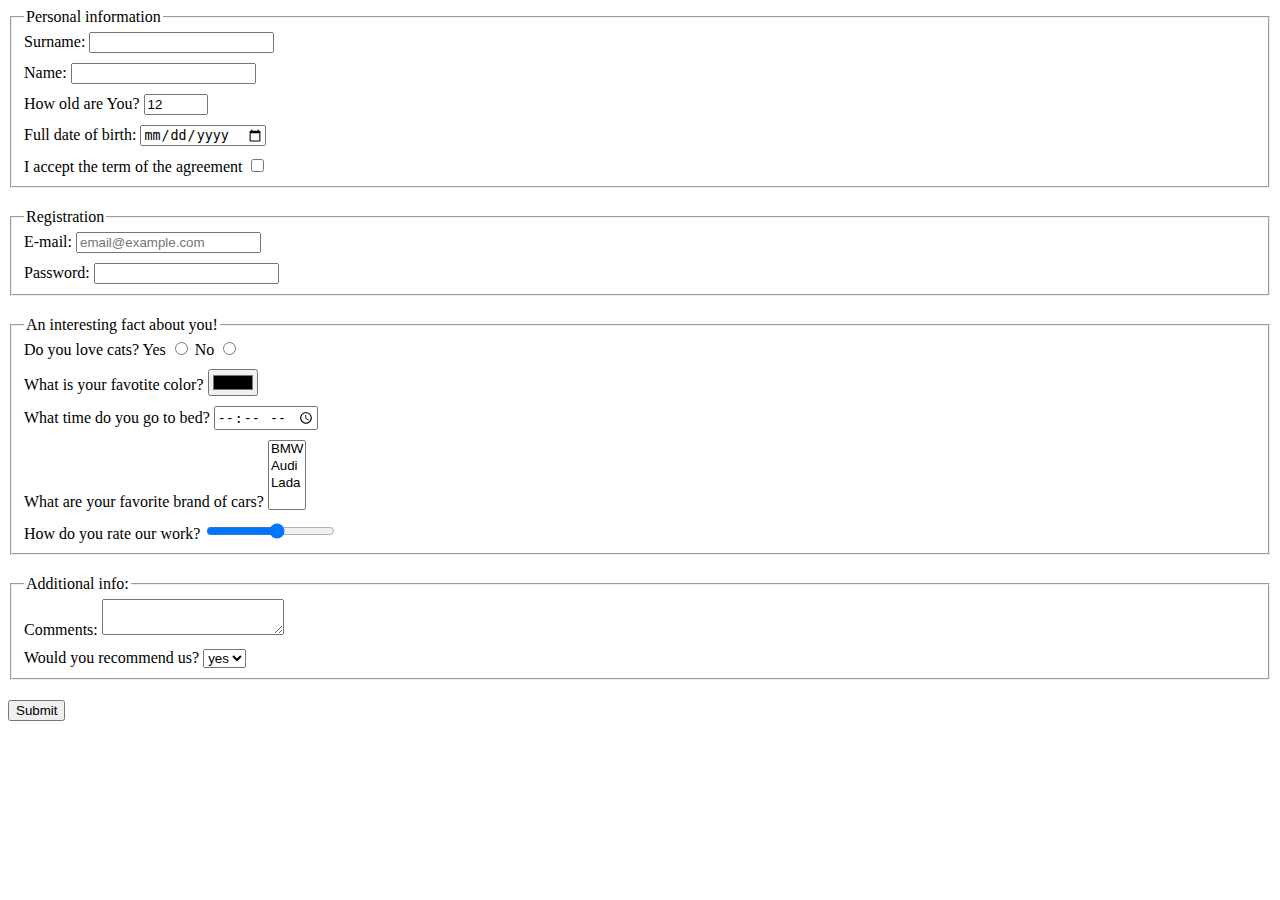
<file: index.html>
<!doctype html><html lang="en"><head><meta charset="UTF-8"><meta name="viewport" content="width=device-width, user-scalable=no, initial-scale=1.0, maximum-scale=1.0, minimum-scale=1.0"><meta http-equiv="X-UA-Compatible" content="ie=edge"><title>HTML Form</title><link rel="stylesheet" href="style.5d6aadd3.css"></head><body> <script type="text/javascript" src="main.e97352c4.js"></script> <form action="https://mate-academy-form-lesson.herokuapp.com/create-application" method="POST" autocomplete="off" onsubmit="OnSubmit()"> <fieldset class="fieldset personal-info"> <legend>Personal information</legend> <div class="form-field"> <label for="surname">Surname:</label> <input type="text" name="surname" id="surname" required> </div> <div class="form-field"> <label for="name">Name:</label> <input type="text" name="name" id="name" required> </div> <div class="form-field"> <label for="age">How old are You?</label> <input type="number" name="age" id="age" value="12" min="1" max="100" required> </div> <div class="form-field"> <label for="date-of-birth">Full date of birth:</label> <input type="date" name="date-of-birth" id="date-of-birth" required> </div> <div class="form-field"> <label for="agreement">I accept the term of the agreement</label> <input type="checkbox" name="agreement" id="agreement" required> </div> </fieldset> <fieldset class="fieldset"> <legend>Registration</legend> <div class="form-field"> <label for="email">E-mail:</label> <input type="email" name="email" id="email" placeholder="email@example.com" required> </div> <div class="form-field"> <label for="password">Password:</label> <input type="password" name="password" id="password" required> </div> </fieldset> <fieldset class="fieldset"> <legend>An interesting fact about you!</legend> <div class="form-field"> Do you love cats? <label for="yes">Yes</label> <input type="radio" name="cats" id="yes"> <label for="no">No</label> <input type="radio" name="cats" id="no"> </div> <div class="form-field"> <label for="color">What is your favotite color?</label> <input type="color" name="color" id="color"> </div> <div class="form-field"> <label for="to-bed">What time do you go to bed?</label> <input type="time" name="to-bed" id="to-bed"> </div> <div class="form-field"> <label for="car-brand">What are your favorite brand of cars?</label> <select name="car-brand" id="car-brand" multiple> <option value="BMW">BMW</option> <option value="Audi">Audi</option> <option value="Lada">Lada</option> </select> </div> <div class="form-field"> <label for="rate-work">How do you rate our work?</label> <input type="range" name="rate-work" id="rate-work" min="1" max="10" step="1"> </div> </fieldset> <fieldset class="fieldset"> <legend>Additional info:</legend> <div class="form-field"> <label for="comments">Comments:</label> <textarea name="comments" id="comments" cols="20" rows="2"></textarea> </div> <div class="form-field"> <label for="recommend">Would you recommend us?</label> <select name="recommend" id="recommend"> <option value="yes">yes</option> <option value="no">no</option> </select> </div> </fieldset> <button type="submit"> Submit </button> </form> </body></html>
</file>
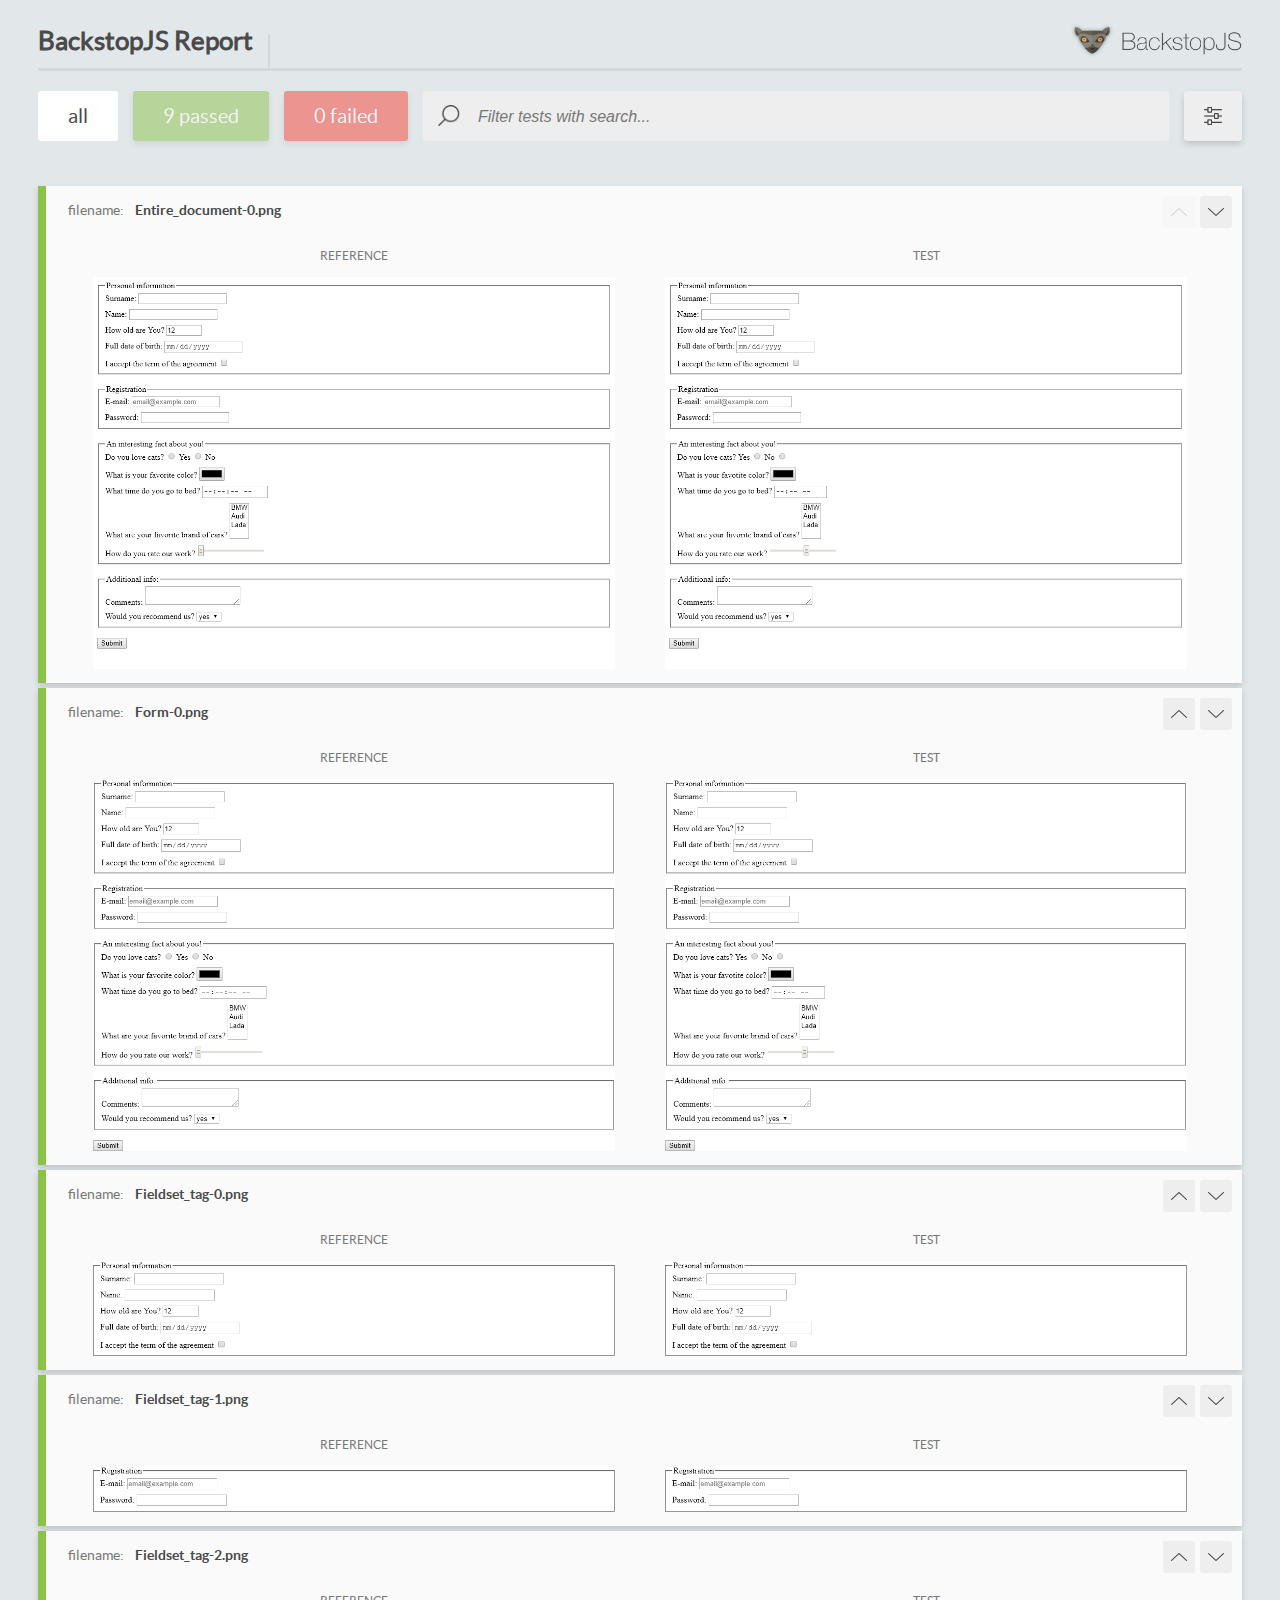
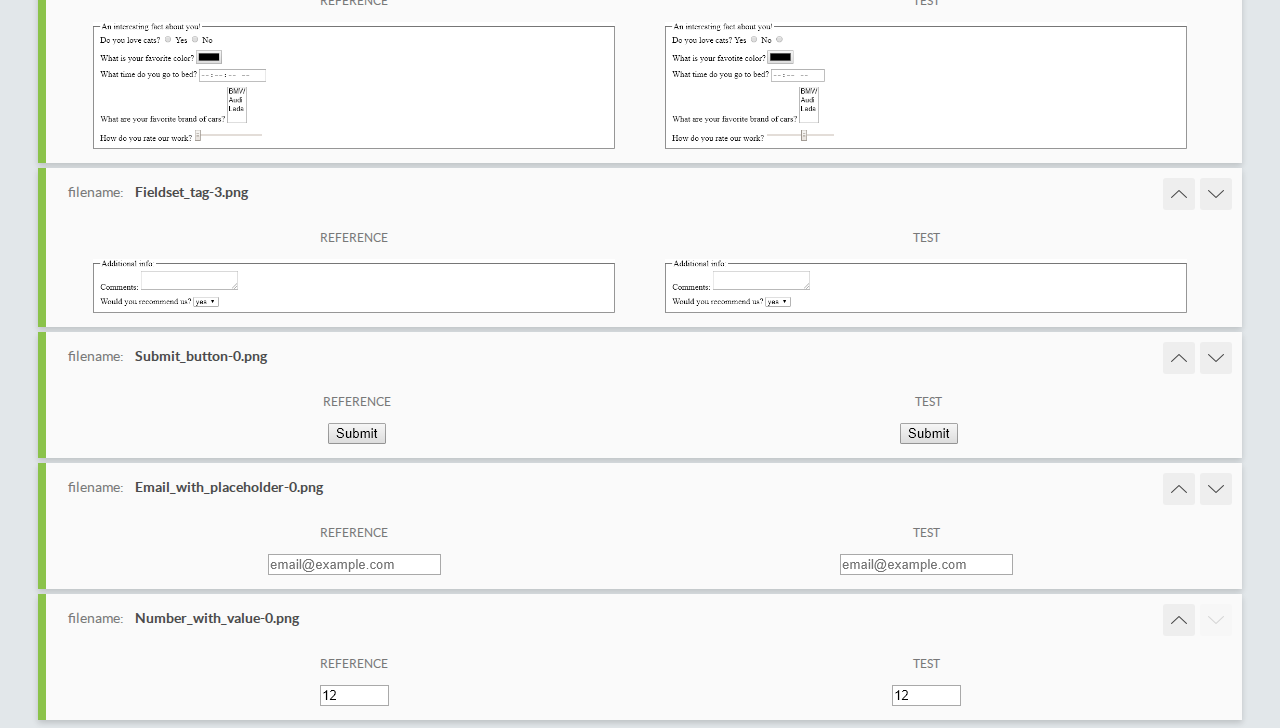
<file: report/html_report/index.html>
<!DOCTYPE html>
<html>
  <head>
    <meta charset="utf-8">
    <title>BackstopJS Report</title>

    <style>
      @font-face {
          font-family: 'latoregular';
          src: url('./assets/fonts/lato-regular-webfont.woff2') format('woff2'),
              url('./assets/fonts/lato-regular-webfont.woff') format('woff');
          font-weight: 400;
          font-style: normal;
      }
      @font-face {
          font-family: 'latobold';
          src: url('./assets/fonts/lato-bold-webfont.woff2') format('woff2'),
              url('./assets/fonts/lato-bold-webfont.woff') format('woff');
          font-weight: 700;
          font-style: normal;
      }

      .ReactModal__Body--open {
          overflow: hidden;
      }
      .ReactModal__Body--open .header {
        display: none;
      }

    </style>
  </head>
  <body style="background-color: #E2E7EA">
    <div id="root">

    </div>
    <script type="text/javascript">
      function report (report) { // eslint-disable-line no-unused-vars
        window.tests = report;
      }
    </script>
    <script type="text/javascript" src="config.js"></script>
    <script type="text/javascript" src="index_bundle.js"></script>
  </body>
</html>
</file>
<file: style.5d6aadd3.css>
.fieldset{margin-bottom:20px}.form-field{margin-bottom:10px}.fieldset>:last-child{margin-bottom:0}
/*# sourceMappingURL=style.5d6aadd3.css.map */
</file>
